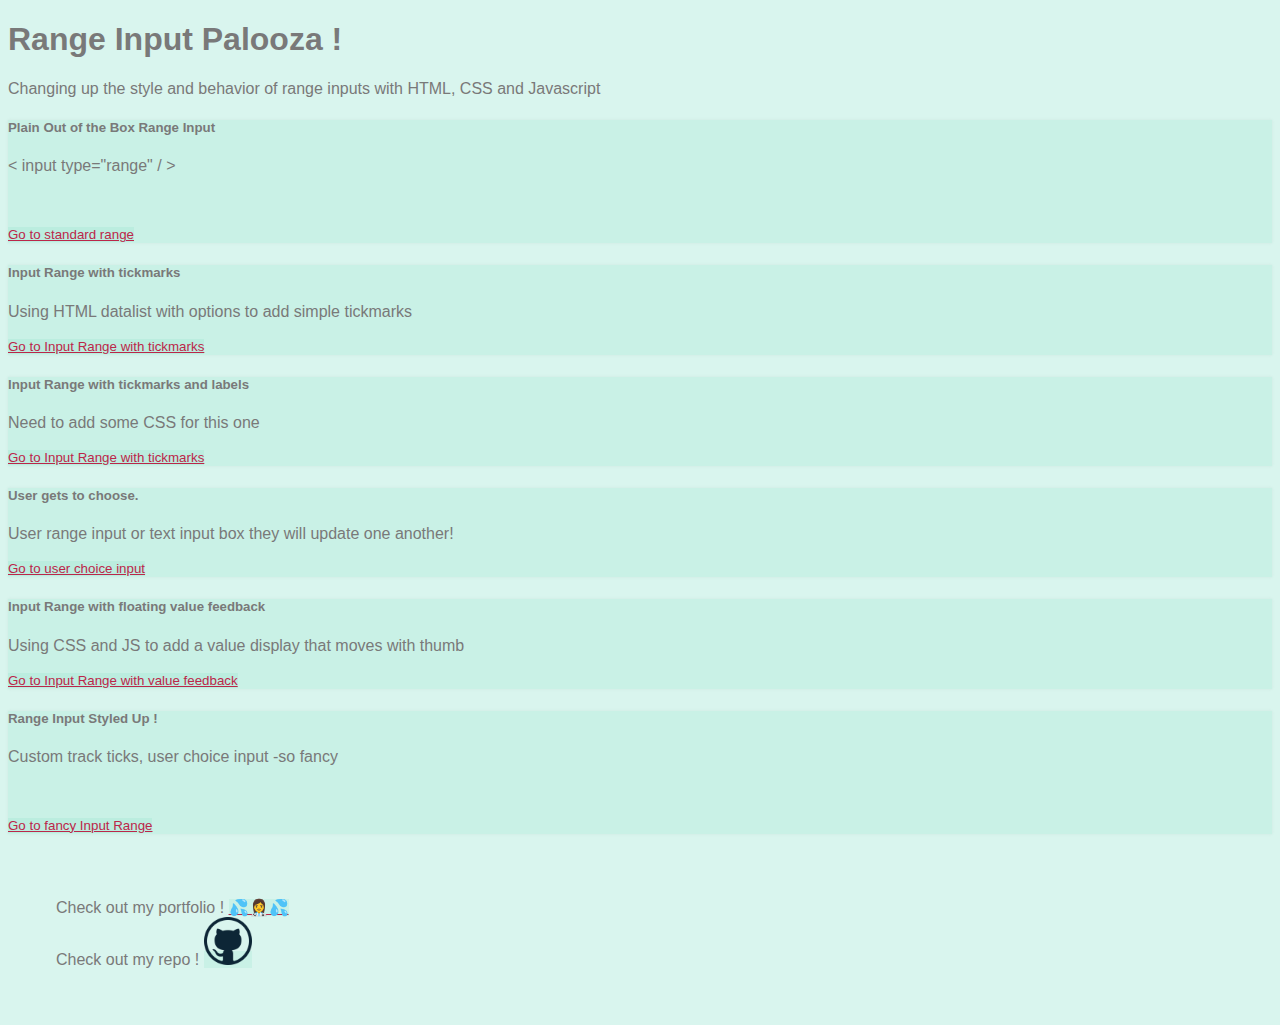
<file: index.html>
<!DOCTYPE html>
<html lang="en">
  <head>
    <meta charset="UTF-8" />
    <meta http-equiv="X-UA-Compatible" content="IE=edge" />
    <meta name="viewport" content="width=device-width, initial-scale=1.0" />
    <link
      href="https://cdn.jsdelivr.net/npm/bootstrap@5.2.3/dist/css/bootstrap.min.css"
      rel="stylesheet"
      integrity="sha384-rbsA2VBKQhggwzxH7pPCaAqO46MgnOM80zW1RWuH61DGLwZJEdK2Kadq2F9CUG65"
      crossorigin="anonymous"
    />

    <link rel="stylesheet" href="style.css" />
    <title>Range Palooza</title>
  </head>
  <body>
    <div class="container-fluid">
      <!-- main page content  -->
      <div class="p-3 mb-4 rounded-3">
        <div class="container-fluid py-5">
          <h1 class="display-5 fw-bold">Range Input Palooza !</h1>
          <p class="col-md-8 fs-4">
            Changing up the style and behavior of range inputs with HTML, CSS
            and Javascript
          </p>
        </div>
      </div>
      <!-- card group of eq size 
       -->
      <div class="card-group text-center">
        <div class="card">
          <div class="card-body">
            <h5 class="card-title">Plain Out of the Box Range Input</h5>
            <p class="card-text">&lt; input type="range" / &gt;</p>
            <br />
            <p class="card-text">
              <small class="text-muted">
                <a
                  href="./standard/standard.html"
                  target="_blank"
                  rel="noopener noreferrer"
                  class="btn btn-primary"
                  >Go to standard range</a
                ></small
              >
            </p>
          </div>
        </div>
        <div class="card">
          <div class="card-body">
            <h5 class="card-title">Input Range with tickmarks</h5>
            <p class="card-text">
              Using HTML datalist with options to add simple tickmarks
            </p>
            <p class="card-text">
              <small class="text-muted">
                <a
                  href="./ticks/ticks.html"
                  target="_blank"
                  rel="noopener noreferrer"
                  class="btn btn-primary viva-magenta"
                  >Go to Input Range with tickmarks</a
                ></small
              >
            </p>
          </div>
        </div>

        <div class="card">
          <div class="card-body">
            <h5 class="card-title">Input Range with tickmarks and labels</h5>
            <p class="card-text">Need to add some CSS for this one</p>
            <p class="card-text">
              <small class="text-muted">
                <a
                  href="./ticks-labels/ticks-labels.html"
                  target="_blank"
                  rel="noopener noreferrer"
                  class="btn btn-primary viva-magenta"
                  >Go to Input Range with tickmarks</a
                ></small
              >
            </p>
          </div>
        </div>
      </div>
      <div class="card-group text-center">
        <div class="card">
          <div class="card-body">
            <h5 class="card-title">User gets to choose.</h5>
            <p class="card-text">
              User range input or text input box they will update one another!
            </p>
            <p class="card-text">
              <small class="text-muted">
                <a
                  href="./text-or-thumb/text-or-thumb.html"
                  target="_blank"
                  rel="noopener noreferrer"
                  class="btn btn-primary"
                  >Go to user choice input</a
                ></small
              >
            </p>
          </div>
        </div>
        <div class="card">
          <div class="card-body">
            <h5 class="card-title">Input Range with floating value feedback</h5>
            <p class="card-text">
              Using CSS and JS to add a value display that moves with thumb
            </p>
            <p class="card-text">
              <small class="text-muted">
                <a
                  href="./val-with-thumb/val-with-thumb.html"
                  target="_blank"
                  rel="noopener noreferrer"
                  class="btn btn-primary viva-magenta"
                  >Go to Input Range with value feedback</a
                ></small
              >
            </p>
          </div>
        </div>
        <div class="card">
          <div class="card-body">
            <h5 class="card-title">Range Input Styled Up !</h5>
            <p class="card-text">
              Custom track ticks, user choice input -so fancy
            </p>
            <br />
            <p class="card-text">
              <small class="text-muted">
                <a
                  href="./fancy/range-fancy.html"
                  target="_blank"
                  rel="noopener noreferrer"
                  class="btn btn-primary"
                  >Go to fancy Input Range</a
                ></small
              >
            </p>
          </div>
        </div>
      </div>
    </div>

    <!-- footer -->
    <nav class="navbar">
      <div class="container-fluid">
        <div class="navbar-text">
          Check out my portfolio !
          <a
            class="btn btn-primary btn-lg rounded-pill"
            target="_blank"
            rel="noopener noreferrer"
            href="https://arottler.com/"
            >💦👩‍⚕️💦
          </a>
        </div>
        <div class="navbar-text">
          Check out my repo !
          <a
            class="btn rounded-pill"
            style="padding: 0"
            target="_blank"
            rel="noopener noreferrer"
            href="https://github.com/AR123456"
          >
            <img class="footer-icon" src="./img/github.png" alt="GitHub" />
          </a>
        </div>
      </div>
    </nav>
    <script
      src="https://cdn.jsdelivr.net/npm/bootstrap@5.2.3/dist/js/bootstrap.bundle.min.js"
      integrity="sha384-kenU1KFdBIe4zVF0s0G1M5b4hcpxyD9F7jL+jjXkk+Q2h455rYXK/7HAuoJl+0I4"
      crossorigin="anonymous"
    ></script>
  </body>
</html>
</file>
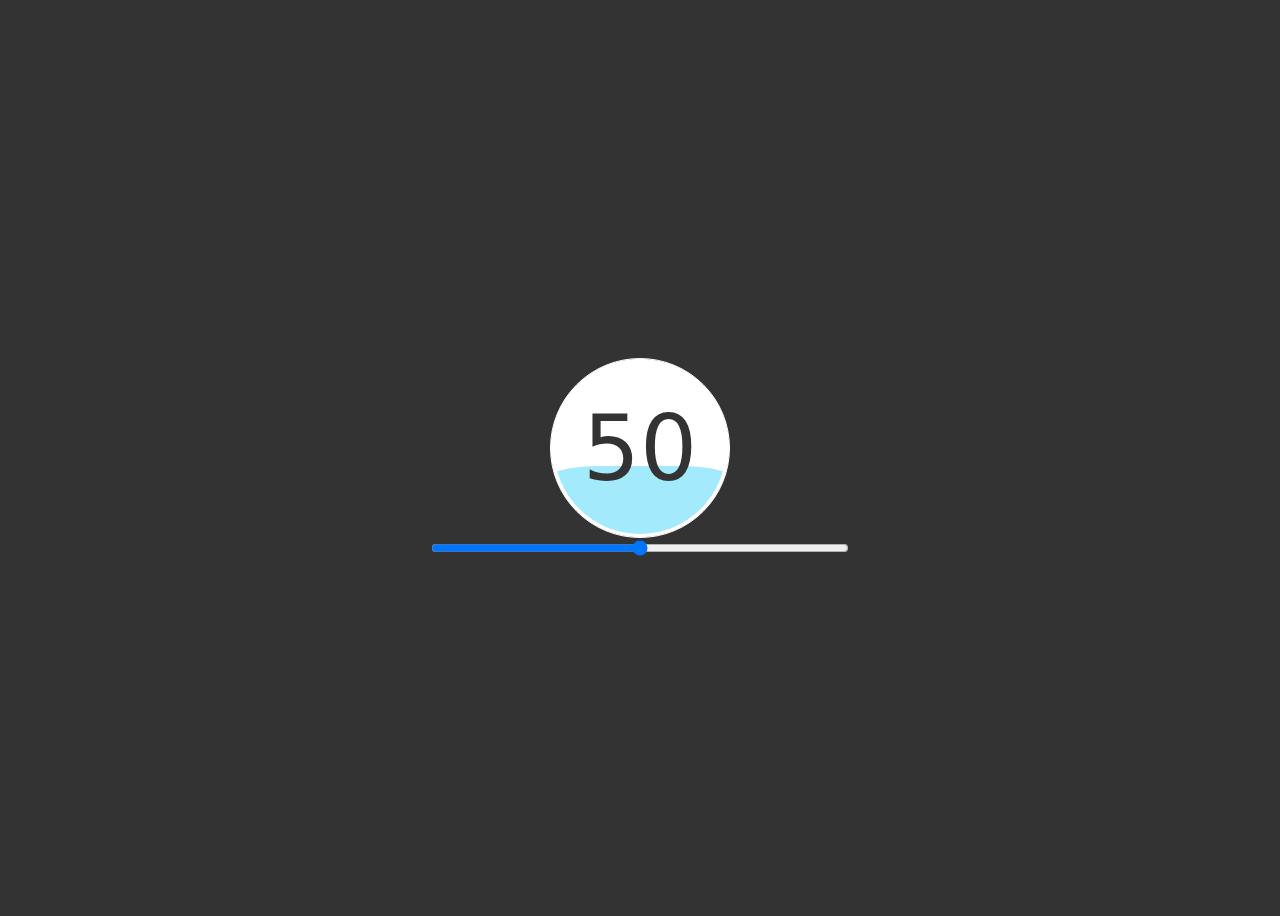
<file: water-wave-slider-input/index.html>
<!DOCTYPE html>
<html lang="en">
  <head>
    <meta charset="UTF-8" />
    <meta name="viewport" content="width=device-width, initial-scale=1.0" />
    <link rel="stylesheet" href="style.css" />
    <title>Filling Ball Slider Input</title>
  </head>
  <body>
    <div class="globe">
      <!-- The label for the element with ID that matches the for -->
      <label name="result" for="wave">50</label>
    </div>
    <input id="wave" type="range" min="0" max="100" />
    <script src="app.js"></script>
  </body>
</html>
</file>
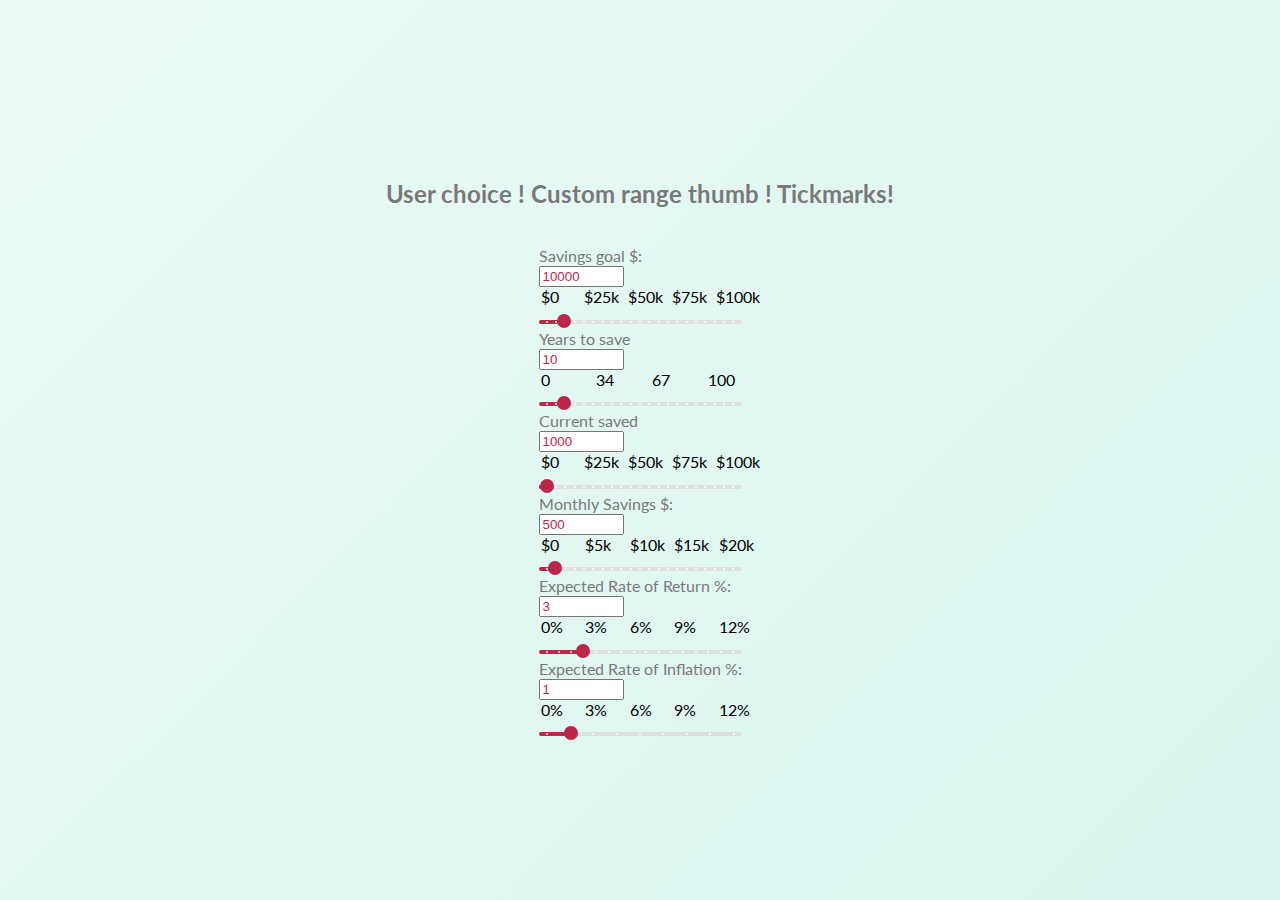
<file: fancy/range-fancy.html>
<!DOCTYPE html>
<html lang="en">
  <head>
    <meta charset="UTF-8" />
    <meta http-equiv="X-UA-Compatible" content="IE=edge" />
    <meta name="viewport" content="width=device-width, initial-scale=1.0" />
    <!-- Bootstrap CSS -->
    <link
      href="https://cdn.jsdelivr.net/npm/bootstrap@5.1.3/dist/css/bootstrap.min.css"
      rel="stylesheet"
      integrity="sha384-1BmE4kWBq78iYhFldvKuhfTAU6auU8tT94WrHftjDbrCEXSU1oBoqyl2QvZ6jIW3"
      crossorigin="anonymous"
    />
    <link rel="stylesheet" href="fancy.css" />
    <link rel="stylesheet" href="styleRange.css" />
    <title>Fancy Range Input</title>
  </head>
  <body>
    <h2 class="text-center">User choice ! Custom range thumb ! Tickmarks!</h2>
    <br />
    <div class="container-fluid">
      <form action="">
        <div>
          <div class="card-body">
            <div id="sliderContainer">
              <div class="row mb-3">
                <div class="col-2 col-lg-2">
                  <label for="savingsInput">Savings goal $: </label>
                </div>

                <div class="input-amount col-2 col-lg-2">
                  <input
                    id="savingsInput"
                    class="box-input"
                    type="number"
                    value="10000"
                  />
                </div>
                <div class="col-sm-8 col-lg-8">
                  <datalist>
                    <option value="0" label="$0"></option>
                    <option label="$25k"></option>
                    <option label="$50k"></option>
                    <option label="$75k"></option>
                    <option label="$100k"></option>
                  </datalist>
                  <div class="tick-slider">
                    <div class="tick-slider-background"></div>
                    <div id="goalProgress" class="tick-slider-progress"></div>
                    <div
                      id="goalTicks"
                      class="tick-slider-tick-container"
                    ></div>
                    <input
                      id="savingsRange"
                      id="goalSlider"
                      class="tick-slider-input"
                      type="range"
                      min="0"
                      max="100000"
                      step="5"
                      value="10000"
                      data-tick-step="5000"
                      data-tick-id="goalTicks"
                      data-progress-id="goalProgress"
                      data-handle-size="18"
                      data-min-label-id="goalLabelMin"
                      data-max-label-id="goalLabelMax"
                    />
                  </div>
                </div>
              </div>
              <!-- Years to save ///////////////////////// -->
              <div class="row mb-3">
                <div class="col-2 col-lg-2">
                  <label for="yearsInput">Years to save </label>
                </div>
                <div class="input-amount col-2 col-lg-2">
                  <input
                    class="box-input"
                    id="yearsInput"
                    min="0"
                    max="100"
                    value="10"
                    type="number"
                    style="width: 85px"
                  />
                </div>
                <div class="col-sm-8 col-lg-8">
                  <datalist>
                    <option label="0"></option>
                    <option label="34"></option>
                    <option label="67"></option>
                    <option label="100"></option>
                  </datalist>
                  <div class="tick-slider">
                    <div class="tick-slider-background"></div>
                    <div id="yearProgress" class="tick-slider-progress"></div>
                    <div
                      id="yearTicks"
                      class="tick-slider-tick-container"
                    ></div>
                    <input
                      id="yearsRange"
                      id="yearSlider"
                      class="tick-slider-input"
                      type="range"
                      min="0"
                      max="100"
                      step="1"
                      value="10"
                      data-tick-step="5"
                      data-tick-id="yearTicks"
                      data-progress-id="yearProgress"
                      data-handle-size="18"
                      data-min-label-id="yearLabelMin"
                      data-max-label-id="yearLabelMax"
                    />
                  </div>
                </div>
              </div>
              <div class="row mb-3">
                <div class="col-2 col-lg-2">
                  <label for="currentSavedInput">Current saved </label>
                </div>
                <div class="input-amount col-2 col-lg-2">
                  <input
                    class="box-input"
                    id="currentSavedInput"
                    value="1000"
                    type="number"
                    style="width: 85px"
                  />
                </div>
                <div class="col-sm-8 col-lg-8">
                  <datalist>
                    <option label="$0"></option>
                    <option label="$25k"></option>
                    <option label="$50k"></option>
                    <option label="$75k"></option>
                    <option label="$100k"></option>
                  </datalist>
                  <div class="tick-slider">
                    <div class="tick-slider-background"></div>
                    <div
                      id="currentSavedProgress"
                      class="tick-slider-progress"
                    ></div>
                    <div
                      id="currentSavedTicks"
                      class="tick-slider-tick-container"
                    ></div>
                    <input
                      id="currentSavedRange"
                      id="currentSavedSlider"
                      class="tick-slider-input"
                      type="range"
                      min="0"
                      max="100000"
                      step="500"
                      value="1000"
                      data-tick-step="5000"
                      data-tick-id="currentSavedTicks"
                      data-progress-id="currentSavedProgress"
                      data-handle-size="18"
                      data-min-label-id="currentSavedLabelMin"
                      data-max-label-id="currentSavedLabelMax"
                      style="width: 100%"
                    />
                  </div>
                </div>
              </div>
              <!-- //////////////////Monthly to save area  -->
              <div class="row mb-3">
                <div class="col-2 col-lg-2">
                  <label for="monthlySavingsInput">Monthly Savings $: </label>
                </div>
                <div class="input-amount col-2 col-lg-2">
                  <input
                    class="box-input"
                    id="monthlySavingsInput"
                    value="500"
                    type="number"
                    style="width: 85px"
                  />
                </div>
                <div class="col-sm-8 col-lg-8">
                  <datalist>
                    <option label="$0"></option>
                    <option label="$5k"></option>
                    <option label="$10k"></option>
                    <option label="$15k"></option>
                    <option label="$20k"></option>
                  </datalist>
                  <div class="tick-slider">
                    <div class="tick-slider-background"></div>
                    <div
                      id="monthlySavingsProgress"
                      class="tick-slider-progress"
                    ></div>
                    <div
                      id="monthlySavingsTicks"
                      class="tick-slider-tick-container"
                    ></div>
                    <input
                      id="monthlySavingsRange"
                      id="monthlySavingsSlider"
                      class="tick-slider-input"
                      type="range"
                      min="0"
                      max="20000"
                      step="1000"
                      value="500"
                      data-tick-step="1000"
                      data-tick-id="monthlySavingsTicks"
                      data-progress-id="monthlySavingsProgress"
                      data-handle-size="18"
                      data-min-label-id="monthlySavingsLabelMin"
                      data-max-label-id="monthlySavingsLabelMax"
                    />
                  </div>
                </div>
              </div>
              <!-- ///////////////// expected rate area -->
              <div class="row mb-3">
                <div class="col-2 col-lg-2">
                  <label for="expectedRateInput">
                    Expected Rate of Return %:
                  </label>
                </div>
                <div class="input-amount col-2 col-lg-2">
                  <input
                    class="box-input"
                    id="expectedRateInput"
                    value="3"
                    type="number"
                    style="width: 85px"
                  />
                </div>
                <div class="col-sm-8 col-lg-8">
                  <datalist>
                    <option label="0%"></option>
                    <option label="3%"></option>
                    <option label="6%"></option>
                    <option label="9%"></option>
                    <option label="12%"></option>
                  </datalist>
                  <div class="tick-slider">
                    <div class="tick-slider-background"></div>
                    <div id="rateProgress" class="tick-slider-progress"></div>
                    <div
                      id="rateTicks"
                      class="tick-slider-tick-container"
                    ></div>
                    <input
                      id="expectedRateRange"
                      id="rateSlider"
                      class="tick-slider-input"
                      type="range"
                      min="0"
                      max="15"
                      step="1"
                      value="3"
                      data-tick-step="1"
                      data-tick-id="rateTicks"
                      data-progress-id="rateProgress"
                      data-handle-size="18"
                      data-min-label-id="rateLabelMin"
                      data-max-label-id="rateLabelMax"
                    />
                  </div>
                </div>
              </div>
              <!--  //////////////////////expected Inflation  -->
              <div class="row mb-3">
                <div class="col-2 col-lg-2">
                  <label for="expectedInflationInput">
                    Expected Rate of Inflation %:
                  </label>
                </div>
                <div class="input-amount col-2 col-lg-2">
                  <input
                    class="box-input"
                    id="expectedInflationInput"
                    value="1"
                    type="number"
                    style="width: 85px"
                  />
                </div>
                <div class="col-sm-8 col-lg-8">
                  <datalist>
                    <option label="0%"></option>
                    <option label="3%"></option>
                    <option label="6%"></option>
                    <option label="9%"></option>
                    <option label="12%"></option>
                  </datalist>
                  <div class="tick-slider">
                    <div class="tick-slider-background"></div>
                    <div
                      id="expectedInflationProgress"
                      class="tick-slider-progress"
                    ></div>
                    <div
                      id="expectedInflationTicks"
                      class="tick-slider-tick-container"
                    ></div>
                    <input
                      id="expectedInflationRange"
                      id="expectedInflationSlider"
                      class="tick-slider-input"
                      type="range"
                      min="0"
                      max="15"
                      step="2"
                      value="1"
                      data-tick-step="2"
                      data-tick-id="expectedInflationTicks"
                      data-progress-id="expectedInflationProgress"
                      data-handle-size="18"
                      data-min-label-id="expectedInflationLabelMin"
                      data-max-label-id="expectedInflationLabelMax"
                    />
                  </div>
                </div>
              </div>
            </div>
          </div>
        </div>
      </form>
    </div>
    <script
      src="https://cdn.jsdelivr.net/npm/@popperjs/core@2.10.2/dist/umd/popper.min.js"
      integrity="sha384-7+zCNj/IqJ95wo16oMtfsKbZ9ccEh31eOz1HGyDuCQ6wgnyJNSYdrPa03rtR1zdB"
      crossorigin="anonymous"
    ></script>
    <script
      src="https://cdn.jsdelivr.net/npm/bootstrap@5.1.3/dist/js/bootstrap.min.js"
      integrity="sha384-QJHtvGhmr9XOIpI6YVutG+2QOK9T+ZnN4kzFN1RtK3zEFEIsxhlmWl5/YESvpZ13"
      crossorigin="anonymous"
    ></script>
    <script src="appfancy.js"></script>
  </body>
</html>
</file>
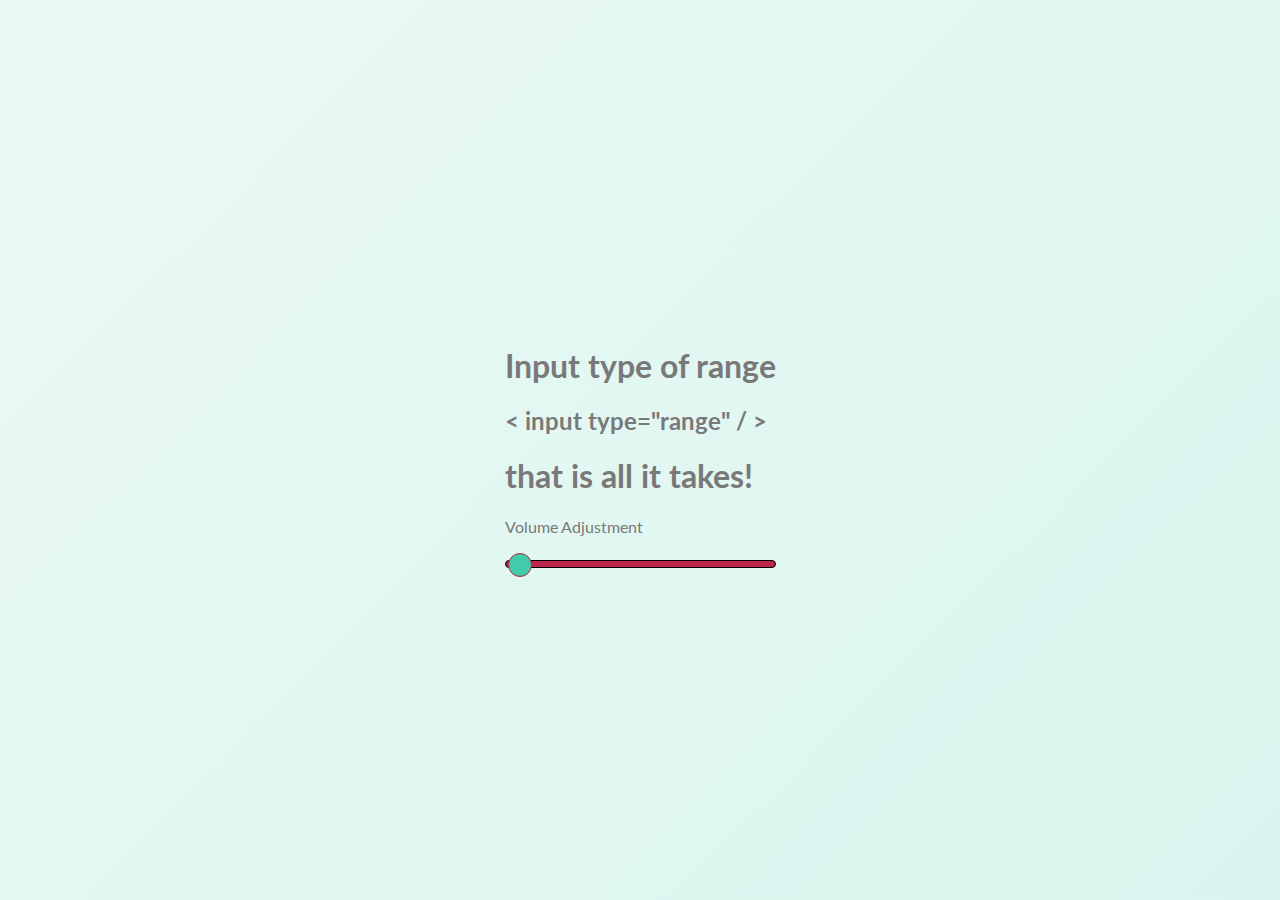
<file: standard/standard.html>
<!DOCTYPE html>
<html lang="en">
  <head>
    <meta charset="UTF-8" />
    <meta http-equiv="X-UA-Compatible" content="IE=edge" />
    <meta name="viewport" content="width=device-width, initial-scale=1.0" />
    <link
      href="https://cdn.jsdelivr.net/npm/bootstrap@5.2.3/dist/css/bootstrap.min.css"
      rel="stylesheet"
      integrity="sha384-rbsA2VBKQhggwzxH7pPCaAqO46MgnOM80zW1RWuH61DGLwZJEdK2Kadq2F9CUG65"
      crossorigin="anonymous"
    />
    <link rel="stylesheet" href="standard.css" />
    <title>Standard Range Slider</title>
  </head>
  <body>
    <!-- DYI jumbotron  -->
    <div class="p-5 mb-4 rounded-3">
      <h1 class="display-5 fw-bold">Input type of range</h1>
      <h2 class="display-5 fw-bold">&lt; input type="range" / &gt;</h2>
      <h1 class="display-5 fw-bold">that is all it takes!</h1>
      <div class="container-fluid py-5">
        <div class="range-container">
          <form action="">
            <p>Volume Adjustment</p>
            <input
              type="range"
              id="volume"
              name="volume"
              min="0"
              max="1000"
              value="10"
            />
                 </form>
        </div>
    </div>
  </body>
</html>
</file>
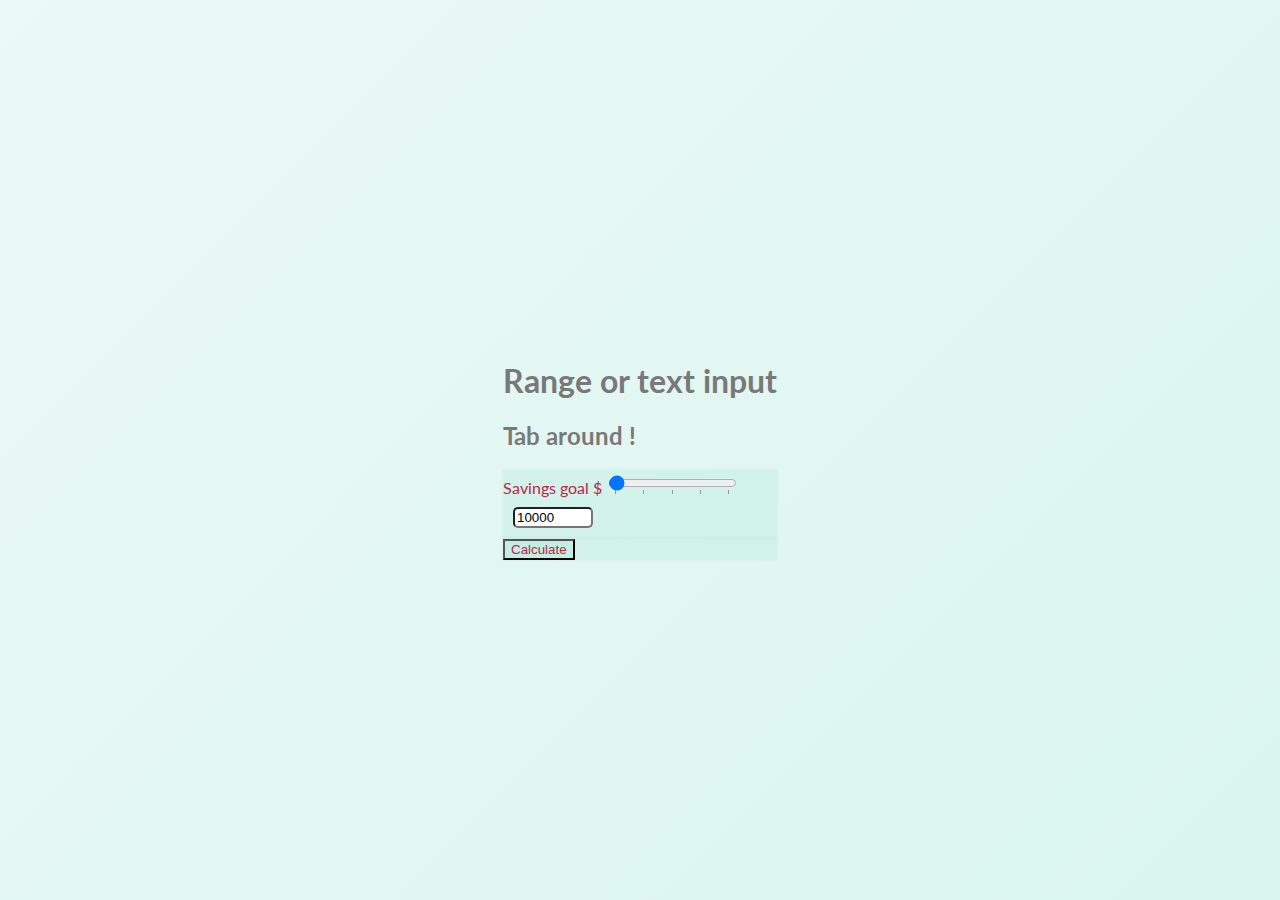
<file: text-or-thumb/text-or-thumb.html>
<!DOCTYPE html>
<html lang="en">
  <head>
    <meta charset="UTF-8" />
    <meta http-equiv="X-UA-Compatible" content="IE=edge" />
    <meta name="viewport" content="width=device-width, initial-scale=1.0" />
    <link
      href="https://cdn.jsdelivr.net/npm/bootstrap@5.2.3/dist/css/bootstrap.min.css"
      rel="stylesheet"
      integrity="sha384-rbsA2VBKQhggwzxH7pPCaAqO46MgnOM80zW1RWuH61DGLwZJEdK2Kadq2F9CUG65"
      crossorigin="anonymous"
    />
    <link rel="stylesheet" href="./textOrThumb.css" />
    <title>Standard Range Slider</title>
  </head>
  <body>
    <!-- jumbotron  -->
    <div class="p-5 mb-4 rounded-3">
      <h1 class="display-5 fw-bold">Range or text input</h1>
      <h2 class="text-center">Tab around !</h2>

      <div class="container-fluid py-5">
        <div class="range-container">
          <form action="">
            <div class="card">
              <div class="card-body">
                <div>
                  <div class="input-group-text">
                    <label for="savingsRangeInput" class="input-label"
                      >Savings goal $
                    </label>
                    <input
                      id="savingsRange"
                      type="range"
                      min="0"
                      max="1000000"
                      list="tickmarks"
                      value="10000"
                    />
                    <datalist id="tickmarks">
                      <option value="0" label="0"></option>
                      <option value="250000" label="250000"></option>
                      <option value="500000" label="500000"></option>
                      <option value="750000" label="750000"></option>
                      <option value="1000000" label="1000000"></option>
                    </datalist>
                    <div class="input-amount">
                      <input
                        id="savingsRangeInput"
                        name="price"
                        value="10000"
                        class="input-box"
                      />
                    </div>
                  </div>
                </div>
              </div>
            </div>
            <!-- BUTTONS -->
            <div class="card">
              <div class="card-body">
                <div class="container px-4">
                  <div class="row gx-5">
                    <div class="d-grid gap-2 col-6 mx-auto">
                      <button
                        class="btn btn-primary viva-magenta"
                        id="calculate"
                        type="button"
                      >
                        Calculate
                      </button>
                    </div>
                  </div>
                </div>
              </div>
            </div>
          </form>
        </div>
      </div>
    </div>
    <script src="./textOrThumb.js"></script>
  </body>
</html>
</file>
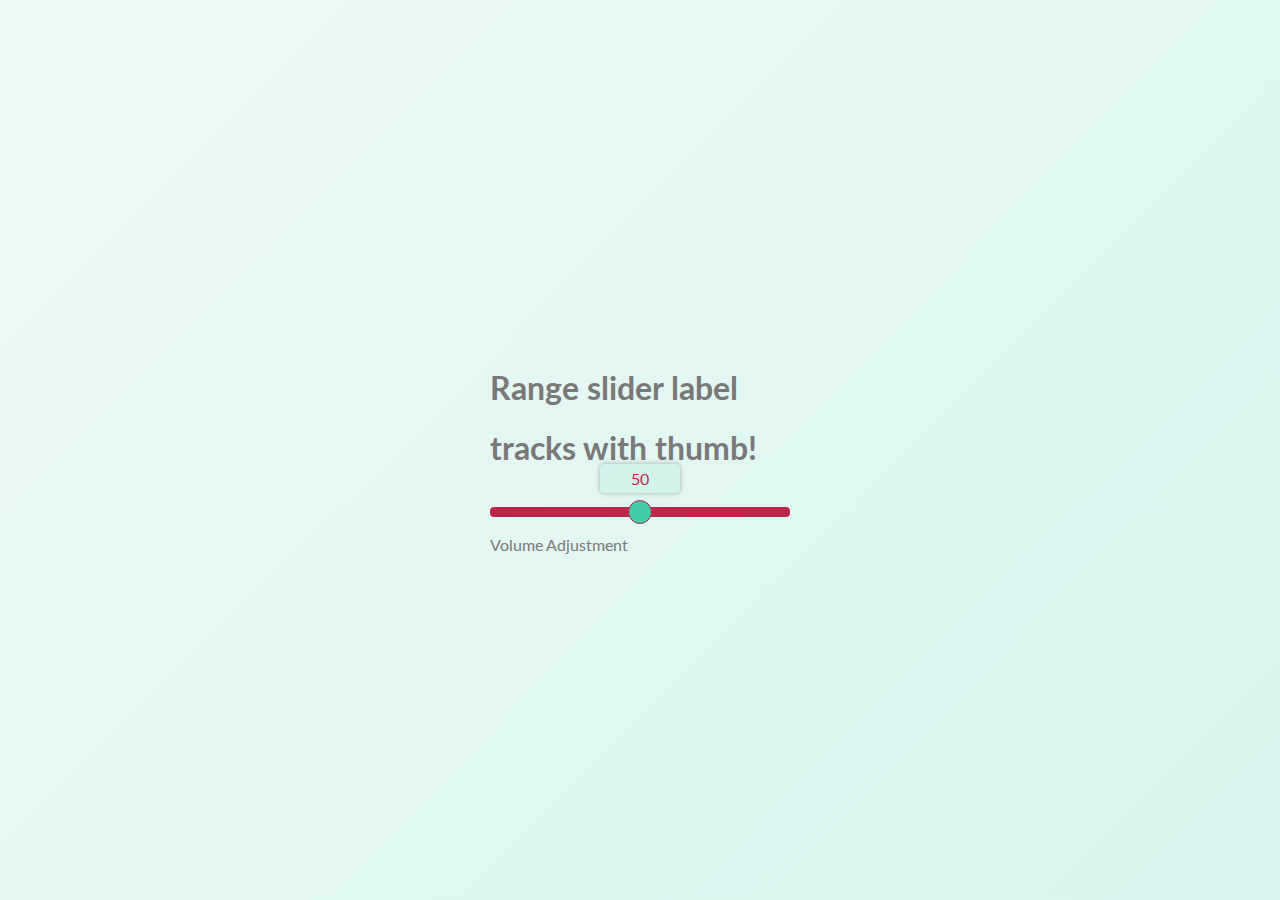
<file: val-with-thumb/val-with-thumb.html>
<!DOCTYPE html>
<html lang="en">
  <head>
    <meta charset="UTF-8" />
    <meta http-equiv="X-UA-Compatible" content="IE=edge" />
    <meta name="viewport" content="width=device-width, initial-scale=1.0" />
    <link
      href="https://cdn.jsdelivr.net/npm/bootstrap@5.2.3/dist/css/bootstrap.min.css"
      rel="stylesheet"
      integrity="sha384-rbsA2VBKQhggwzxH7pPCaAqO46MgnOM80zW1RWuH61DGLwZJEdK2Kadq2F9CUG65"
      crossorigin="anonymous"
    />
    <link rel="stylesheet" href="./val-with-thumb.css" />
    <title>Range slider</title>
  </head>
  <body>
    <!-- jumbotron  -->
    <div class="p-5 mb-4 rounded-3">
      <h1 class="display-5 fw-bold">Range slider label</h1>
      <h1 class="display-5 fw-bold">tracks with thumb!</h1>
      <div class="container-fluid py-5">
        <div class="range-container">
          <form action="">
            <input type="range" id="range" min="0" max="100" />
            <label for="range">50</label>
          </form>
          <div>Volume Adjustment</div>
        </div>
        <!-- <button
          class="btn"
          type="button"
          href="#"
          target="_blank"
          rel="noopener noreferrer"
        >
          Back to Main page
        </button> -->
      </div>
    </div>

    <script src="./val-with-thumb.js"></script>
  </body>
</html>
</file>
<file: style.css>
:root {
  --viva: rgba(187, 38, 73, 1);
  --vivaBack: rgba(187, 38, 73, 0.1);
  --invertedViva: rgba(65, 203, 170, 1);
  --inverBack: rgba(65, 203, 170, 0.1);
  --greyViva: rgba(121, 121, 121, 1);
  --greyVivaLight: rgba(121, 121, 121, 0.1);
  --slate: rgba(86, 98, 112, 1);
}
@import url("https://fonts.googleapis.com/css?family=Lato&display=swap");

body {
  font-family: "Lato", sans-serif;
  color: var(--greyViva);

  background: rgba(65, 203, 170, 0.2) 100%;
}

.btn {
  color: var(--viva);
  background: var(--inverBack);
  --bs-btn-border-color: var(--viva);
  --bs-btn-hover-bg: var(--viva);
}
.card {
  border: none;

  box-shadow: 0 0 3px var(--greyVivaLight);
}
.card-body {
  background: var(--inverBack);
}
/* background color */
body > div {
}
.navbar {
  padding: 3em;
}
.footer-icon {
  height: 3em;
  width: 3em;
  border: none;
}
</file>
<file: water-wave-slider-input/style.css>
:root {
  /* 50% sets teh "wave to match the initial value of 50 */
  --wave: 50%;
  /*The top offset for the wave*/
  --offset: 2vh;
}

* {
  box-sizing: border-box;
}
body {
  font-family: "Segoe UI", Tahoma, Geneva, Verdana, sans-serif;
  display: flex;
  flex-direction: column;
  align-items: center;
  justify-content: center;
  height: 100vh;
  overflow: hidden;
  background: #333;
}
input[type="range"] {
  width: 33%;
}
.globe {
  height: 20vh;
  width: 20vh;
  position: relative;
  border-radius: 50%;
  border: 4px double white;
  overflow: hidden;
  display: flex;
  align-items: center;
  justify-content: center;
  background: white;
}
label {
  /* style to text numeric display */
  z-index: 1;
  font-family: system-ui;
  font-size: 10vh;
  color: #333;
}
/* using pseudo-element to insert content after the selected elemnet */
.globe::after {
  display: block;
  width: 40vh;
  height: 40vh;
  content: "";
  background-color: #a4eafd;
  border-radius: 15vh;
  position: absolute;
  left: 50%;
  /*top: determines  distance between the top edge of the positioned element and the top edge of its containing block.  */
  /* calc():  CSS function takes  expression as  argument and returns  result.  being used to calculate a value for the top property */
  top: calc(100% - var(--wave) + var(--offset));
  /* why this works using this syntax 
  Web dev  https://www.youtube.com/watch?v=416MT-VmJdI
  Powell  https://www.youtube.com/watch?v=sEBTTw9nwt0
  */
  translate: -50% 0;

  -webkit-animation: spin 5s infinite;
  animation: spin 5s linear infinite;
}
@-webkit-keyframes spin {
  100% {
    /* The rotate CSS property allows you to specify rotation transforms individually and independently of the transform property. This maps better to typical user interface usage, and saves having to remember the exact order of transform functions to specify in the transform property. */
    rotate: 360deg;
  }
}

@keyframes spin {
  100% {
    rotate: 360deg;
  }
}
</file>
<file: fancy/fancy.css>
@import url("https://fonts.googleapis.com/css?family=Lato&display=swap");
:root {
  --viva: rgba(187, 38, 73, 1);
  --vivaBack: rgba(187, 38, 73, 0.1);
  --invertedViva: rgba(65, 203, 170, 1);
  --inverBack: rgba(65, 203, 170, 0.1);
  --greyViva: rgba(121, 121, 121, 1);
  --greyVivaLight: rgba(121, 121, 121, 0.1);
  --slate: rgba(86, 98, 112, 1);
}
* {
  box-sizing: border-box;
}
body {
  background-image: linear-gradient(
    135deg,
    var(--inverBack) 0%,
    rgba(65, 203, 170, 0.2) 100%
  );
  font-family: "Lato", sans-serif;
  color: var(--greyViva);
  display: flex;
  flex-direction: column;
  align-items: center;
  justify-content: center;
  height: 100vh;
  overflow: hidden;
  margin: 0;
}
.btn {
  color: var(--viva);
  background: var(--inverBack);
  --bs-btn-border-color: var(--viva);
  --bs-btn-hover-bg: var(--viva);
  border-color: var(--viva);
}
.btn:hover {
  background: var(--viva);
}
input[type="number"] {
  color: var(--viva);
  width: 85px;
}
</file>
<file: fancy/styleRange.css>
/*http://danielstern.ca/range.css/?ref=css-tricks#/  */
/* https://css-tricks.com/styling-cross-browser-compatible-range-inputs-css/ */
/* blue  #053E6A */
/* green #2fa22f */
/* background #ffffff */
/* track #BFBFBF */
/* creating some global vars for each type of web browser  */
:root {
  /* track to left of handle and handle  */
  --green: #2fa22f;
  /* track before color */
  --black: rgba(187, 38, 73, 0.1);
  --blue: #34385a;
  --slider-handle-size: 14px;
  /* round handle  */
  --slider-handle-border-radius: 50%;
  /*  postion inside of range */
  --slider-handle-margin-top: -5.7px;
  /* track height  */
  --slider-track-height: 4px;
  /* track round ends a bit  */
  --slider-track-border-radius: 4px;
  --viva: rgba(187, 38, 73, 1);
  --vivaBack: rgba(187, 38, 73, 0.1);
  --invertedViva: rgba(65, 203, 170, 1);
  --inverBack: rgba(65, 203, 170, 0.1);
  --greyViva: rgba(121, 121, 121, 1);
  --greyVivaLight: rgba(121, 121, 121, 0.1);
  --slate: rgba(86, 98, 112, 1);
}
option {
  display: flex;
  width: 100%;
}
datalist {
  display: flex;
  justify-content: space-evenly;
  flex-direction: row;
  align-items: stretch;
  color: black;
  width: 110%;
}
input[type="range"] {
  width: 100%;
  margin: 5.5px 0;
  background-color: transparent;
  -webkit-appearance: none;
}
/* input[type="range"]:focus {
  outline: none;
} */
input[type="range"]::-webkit-slider-runnable-track {
  width: 100%;
  height: var(--slider-track-height);
  cursor: pointer;
  background: #bfbfbf;
  /* once I get track coded this backgound needs to be none  */
  background: none;
  /* once track coded remove this boarder styling  */
  /* border: 0.2px solid #010101; */
  border-radius: var(--slider-track-border-radius);
}
input[type="range"]::-webkit-slider-thumb {
  margin-top: var(--slider-handle-margin-top);
  width: var(--slider-handle-size);
  height: var(--slider-handle-size);
  background: var(--viva);
  /* border: 1px solid #000000; */
  border-radius: var(--slider-handle-border-radius);
  cursor: pointer;
  -webkit-appearance: none;
  -webkit-transform: scale(1);
  transform: scale(1);
  transition: transform 0.25s cubic-bezier(0.175, 0.885, 0.32, 1.275);
}
/* Mouse-over effects */
input[type="range"]:hover {
  opacity: 1; /* Fully shown on mouse-over */
}
input[type="range"]:hover::-webkit-slider-thumb,
input[type="range"]:focus::-webkit-slider-thumb {
  opacity: 1;
  transform: scale(1.2);
}
input[type="range"]:focus::-webkit-slider-runnable-track {
  background: none;
}
input[type="range"]:active::-webkit-slider-runnable-track {
  background: none;
}
input[type="range"]::-moz-range-track {
  background: var(--viva);
  border: 0.2px solid #010101;

  border-radius: var(--slider-track-border-radius);
  width: 100%;
  height: var(--slider-track-height);
  cursor: pointer;
}
input[type="range"]::-moz-range-thumb {
  -webkit-appearance: none;
  width: var(--slider-handle-size);
  height: var(--slider-handle-size);
  background: var(--viva);
  border: none;
  border-radius: var(--slider-handle-border-radius);
  cursor: pointer;
  transition: transform 0.25s cubic-bezier(0.175, 0.885, 0.32, 1.275);
}
input[type="range"]:hover::-moz-range-thumb,
input[type="range"]:focus::-moz-range-thumb {
  transform: scale(1.2);
}
input[type="range"]::-ms-track {
  background: transparent;
  border-color: transparent;
  border-width: 6.5px 0;
  color: transparent;
  width: 100%;
  height: 4px;
  cursor: pointer;
}
input[type="range"]::-ms-fill-lower {
  background: #b2b2b2;
  border: 0.2px solid #010101;
  border-radius: 2.6px;
}
input[type="range"]::-ms-fill-upper {
  background: #bfbfbf;
  border: 0.2px solid #010101;
  border-radius: 2.6px;
}
input[type="range"]::-ms-thumb {
  width: 15px;
  height: 15px;
  background: var(--viva);
  border: 1px solid #000000;
  border-radius: 50px;
  cursor: pointer;
  margin-top: 0px;
  /*Needed to keep the Edge thumb centred*/
}
input[type="range"]:focus::-ms-fill-lower {
  background: #bfbfbf;
}
input[type="range"]:focus::-ms-fill-upper {
  background: #cccccc;
}
/*TODO: Use one of the selectors from https://stackoverflow.com/a/20541859/7077589 and figure out
  how to remove the virtical space around the range input in IE*/
@supports (-ms-ime-align: auto) {
  /* Pre-Chromium Edge only styles, selector taken from hhttps://stackoverflow.com/a/32202953/7077589 */
  input[type="range"] {
    margin: 0;
    /*Edge starts the margin from the thumb, not the track as other browsers do*/
  }
}
/* TODO add to HTML  */
/* this is important without it none of the ranges appear  */
.tick-slider {
  position: relative;
  width: 100%;
}
.tick-slider-background,
.tick-slider-progress,
.tick-slider-tick-container {
  position: absolute;
  bottom: 5px;
  left: 0;
  height: var(--slider-track-height);
  pointer-events: none;
  border-radius: var(--slider-track-border-radius);
  z-index: -1;
}
.tick-slider-background {
  width: 100%;
  background-color: var(--black);
}
.tick-slider-progress {
  background-color: var(--viva);
}

.tick-slider-tick-container {
  width: 100%;
  display: flex;
  justify-content: space-between;
  align-items: center;
  padding: 0 calc(var(--slider-handle-size) / 2);
}

.tick-slider-tick {
  width: 2px;
  height: 2px;
  border-radius: 50%;
  background-color: white;
}
</file>
<file: standard/standard.css>
@import url("https://fonts.googleapis.com/css?family=Lato&display=swap");
:root {
  --viva: rgba(187, 38, 73, 1);
  --vivaBack: rgba(187, 38, 73, 0.1);
  --invertedViva: rgba(65, 203, 170, 1);
  --inverBack: rgba(65, 203, 170, 0.1);
  --greyViva: rgba(121, 121, 121, 1);
  --greyVivaLight: rgba(121, 121, 121, 0.1);
  --slate: rgba(86, 98, 112, 1);
}
* {
  box-sizing: border-box;
}
body {
  background-image: linear-gradient(
    135deg,
    var(--inverBack) 0%,
    rgba(65, 203, 170, 0.2) 100%
  );
  font-family: "Lato", sans-serif;
  color: var(--greyViva);
  display: flex;
  flex-direction: column;
  align-items: center;
  justify-content: center;
  height: 100vh;
  overflow: hidden;
  margin: 0;
}
/* Styling the color of the thumb and track  */
input[type="range"] {
  width: 100%;
  margin: 7.8px 0;
  background-color: transparent;
  -webkit-appearance: none;
}
input[type="range"]:focus {
  outline: none;
}
input[type="range"]::-webkit-slider-runnable-track {
  background: #bb2649;
  border: 0.2px solid #010101;
  border-radius: 4px;
  width: 100%;
  height: 8.4px;
  cursor: pointer;
}
input[type="range"]::-webkit-slider-thumb {
  margin-top: -8px;
  width: 24px;
  height: 24px;
  background: #41cbaa;
  border: 1px solid #bb2649;
  border-radius: 50px;
  cursor: pointer;
  -webkit-appearance: none;
}
input[type="range"]:focus::-webkit-slider-runnable-track {
  background: #d02a51;
}
input[type="range"]::-moz-range-track {
  background: #bb2649;
  border: 0.2px solid #010101;
  border-radius: 4px;
  width: 100%;
  height: 8.4px;
  cursor: pointer;
}
input[type="range"]::-moz-range-thumb {
  width: 24px;
  height: 24px;
  background: #41cbaa;
  border: 1px solid #bb2649;
  border-radius: 50px;
  cursor: pointer;
}
input[type="range"]::-ms-track {
  background: transparent;
  border-color: transparent;
  border-width: 8.8px 0;
  color: transparent;
  width: 100%;
  height: 8.4px;
  cursor: pointer;
}
input[type="range"]::-ms-fill-lower {
  background: #a62241;
  border: 0.2px solid #010101;
  border-radius: 2.6px;
}
input[type="range"]::-ms-fill-upper {
  background: #bb2649;
  border: 0.2px solid #010101;
  border-radius: 2.6px;
}
input[type="range"]::-ms-thumb {
  width: 24px;
  height: 24px;
  background: #41cbaa;
  border: 1px solid #bb2649;
  border-radius: 50px;
  cursor: pointer;
  margin-top: 0px;
  /*Needed to keep the Edge thumb centred*/
}
input[type="range"]:focus::-ms-fill-lower {
  background: #bb2649;
}
input[type="range"]:focus::-ms-fill-upper {
  background: #d02a51;
}

@supports (-ms-ime-align: auto) {
  /* Pre-Chromium Edge only styles, selector taken from hhttps://stackoverflow.com/a/32202953/7077589 */
  input[type="range"] {
    margin: 0;
    /*Edge starts the margin from the thumb, not the track as other browsers do*/
  }
}
</file>
<file: text-or-thumb/textOrThumb.css>
@import url("https://fonts.googleapis.com/css?family=Lato&display=swap");
:root {
  --viva: rgba(187, 38, 73, 1);
  --vivaBack: rgba(187, 38, 73, 0.1);
  --invertedViva: rgba(65, 203, 170, 1);
  --inverBack: rgba(65, 203, 170, 0.1);
  --greyViva: rgba(121, 121, 121, 1);
  --greyVivaLight: rgba(121, 121, 121, 0.1);
  --slate: rgba(86, 98, 112, 1);
}
* {
  box-sizing: border-box;
}
body {
  background-image: linear-gradient(
    135deg,
    var(--inverBack) 0%,
    rgba(65, 203, 170, 0.2) 100%
  );
  font-family: "Lato", sans-serif;
  color: var(--greyViva);
  display: flex;
  flex-direction: column;
  align-items: center;
  justify-content: center;
  height: 100vh;
  overflow: hidden;
  margin: 0;
}
.btn {
  color: var(--viva);
  background: var(--inverBack);
  --bs-btn-border-color: var(--viva);
  --bs-btn-hover-bg: var(--viva);
}
.card {
  border: none;

  box-shadow: 0 0 3px var(--greyVivaLight);
}
.card-body {
  background: var(--inverBack);
}
/* background color */
/* body > div {
  background-image: linear-gradient(
    135deg,
    var(--inverBack) 0%,
    rgba(65, 203, 170, 0.2) 100%
  );
} */
.input-label {
  color: var(--viva);
}
.input-box {
  margin: 10px;
  border-radius: 5px;
  width: 6em;
}
</file>
<file: val-with-thumb/val-with-thumb.css>
@import url("https://fonts.googleapis.com/css?family=Lato&display=swap");
:root {
  --viva: rgba(187, 38, 73, 1);
  --vivaBack: rgba(187, 38, 73, 0.1);
  --invertedViva: rgba(65, 203, 170, 1);
  --inverBack: rgba(65, 203, 170, 0.1);
  --greyViva: rgba(121, 121, 121, 1);
  --greyVivaLight: rgba(121, 121, 121, 0.1);
  --slate: rgba(86, 98, 112, 1);
}
* {
  box-sizing: border-box;
}
body {
  background-image: linear-gradient(
    135deg,
    var(--inverBack) 0%,
    rgba(65, 203, 170, 0.2) 100%
  );
  font-family: "Lato", sans-serif;
  color: var(--greyViva);
  display: flex;
  flex-direction: column;
  align-items: center;
  justify-content: center;
  height: 100vh;
  overflow: hidden;
  margin: 0;
}
h2 {
  position: absolute;
  top: 10px;
}
.range-container {
  position: relative;
}
input[type="range"] {
  width: 300px;
  margin: 18px 0;
  -webkit-appearance: none;
}
input[type="range"]:focus {
  outline: none;
}
input[type="range"] + label {
  background-color: var(--inverBack);
  position: absolute;
  top: -25px;
  left: 110px;
  width: 80px;
  padding: 5px 0;
  text-align: center;
  color: var(--viva);
  border-radius: 4px;
  box-shadow: 0 0 5px rgba(0, 0, 0, 0.3);
}
/* for chrome and saffari  */
input[type="range"]::-webkit-slider-runnable-track {
  background: var(--viva);
  border-radius: 4px;
  width: 100%;
  height: 10px;
  cursor: pointer;
}
input[type="range"]::-webkit-slider-thumb {
  -webkit-appearance: none;
  height: 24px;
  width: 24px;
  background: var(--invertedViva);
  border-radius: 50%;
  border: 1px solid var(--viva);
  margin-top: -7px;
  cursor: pointer;
}
/* for firefox  */
input[type="range"]::-moz-range-track {
  background: var(--viva);
  border-radius: 4px;
  width: 100%;
  height: 13px;
  cursor: pointer;
}
input[type="range"]::-moz-range-thumb {
  -webkit-appearance: none;
  height: 24px;
  width: 24px;
  background: var(--invertedViva);
  border-radius: 50%;
  border: 1px solid var(--viva);
  margin-top: -7px;
  cursor: pointer;
}
/* for IE  */
input[type="range"]::-ms-track {
  background: var(--viva);
  border-radius: 4px;
  width: 100%;
  height: 13px;
  cursor: pointer;
}
input[type="range"]::-ms-thumb {
  -webkit-appearance: none;
  height: 24px;
  width: 24px;
  background: var(--invertedViva);
  border-radius: 50%;
  border: 1px solid var(--viva);
  margin-top: -7px;
  cursor: pointer;
}
</file>
